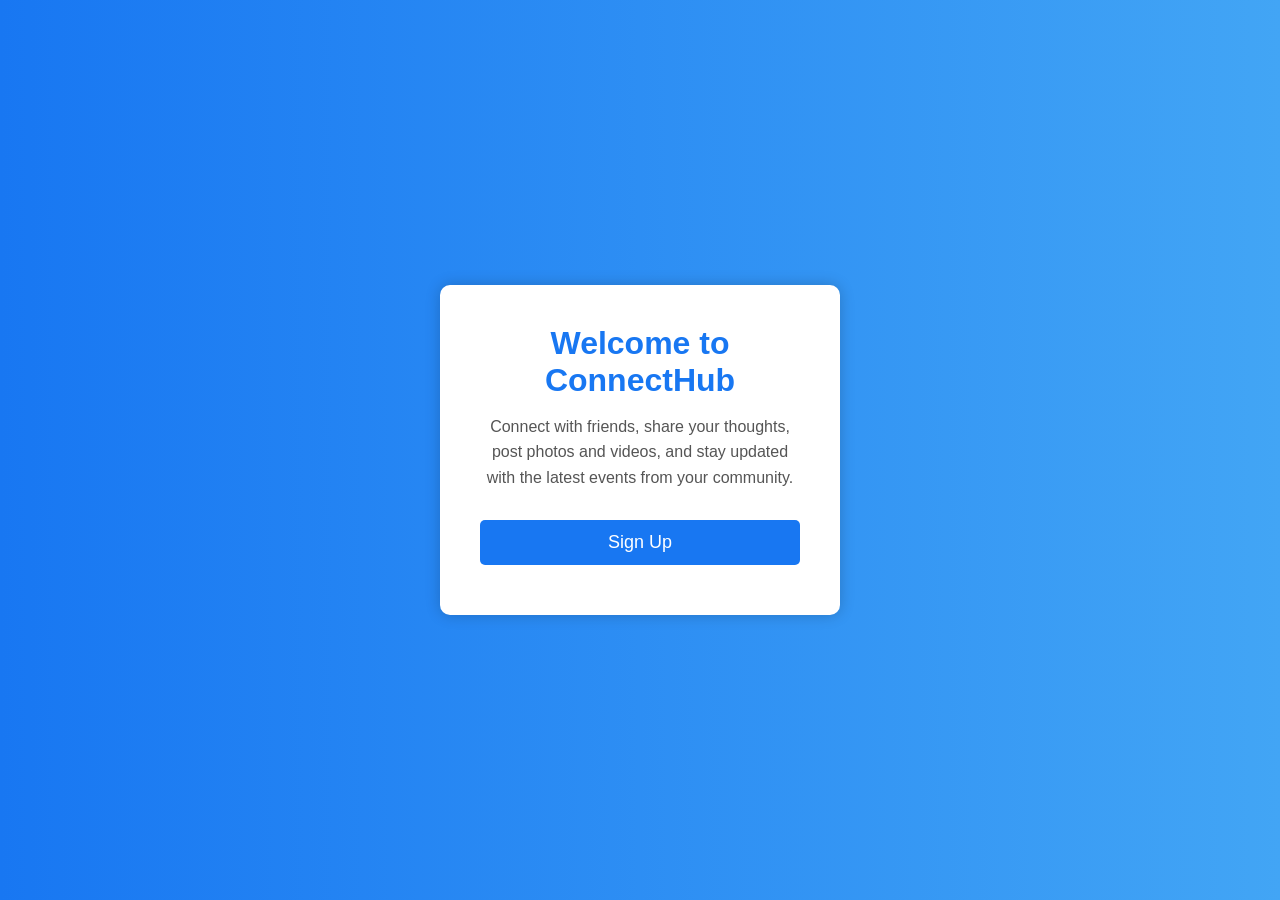
<file: index.html>
<!DOCTYPE html>
<html lang="en">
<head>
    <meta charset="UTF-8">
    <meta name="viewport" content="width=device-width, initial-scale=1.0">
    <title>ConnectHub</title>

    <style>
        *{
            margin:0;
            padding:0;
            box-sizing:border-box;
            font-family:Arial, sans-serif;
        }

        body{
            background: linear-gradient(to right, #1877f2, #42a5f5);
            display:flex;
            justify-content:center;
            align-items:center;
            height:100vh;
        }

        .container{
            background:#fff;
            padding:40px;
            border-radius:10px;
            text-align:center;
            width:400px;
            box-shadow:0 0 15px rgba(0,0,0,0.2);
        }

        h1{
            color:#1877f2;
            margin-bottom:15px;
        }

        p{
            color:#555;
            margin-bottom:30px;
            line-height:1.6;
        }

        .btn{
            display:block;
            width:100%;
            padding:12px;
            margin:10px 0;
            text-decoration:none;
            background:#1877f2;
            color:white;
            border-radius:5px;
            font-size:18px;
        }

        .btn:hover{
            background:#145dbf;
        }
    </style>
</head>
<body>

    <div class="container">
        <h1>Welcome to ConnectHub</h1>

        <p>
            Connect with friends, share your thoughts,
            post photos and videos, and stay updated
            with the latest events from your community.
        </p>

       

        <a href="sign-up1.html" class="btn">Sign Up</a>
    </div>

</body>
</html>
</file>
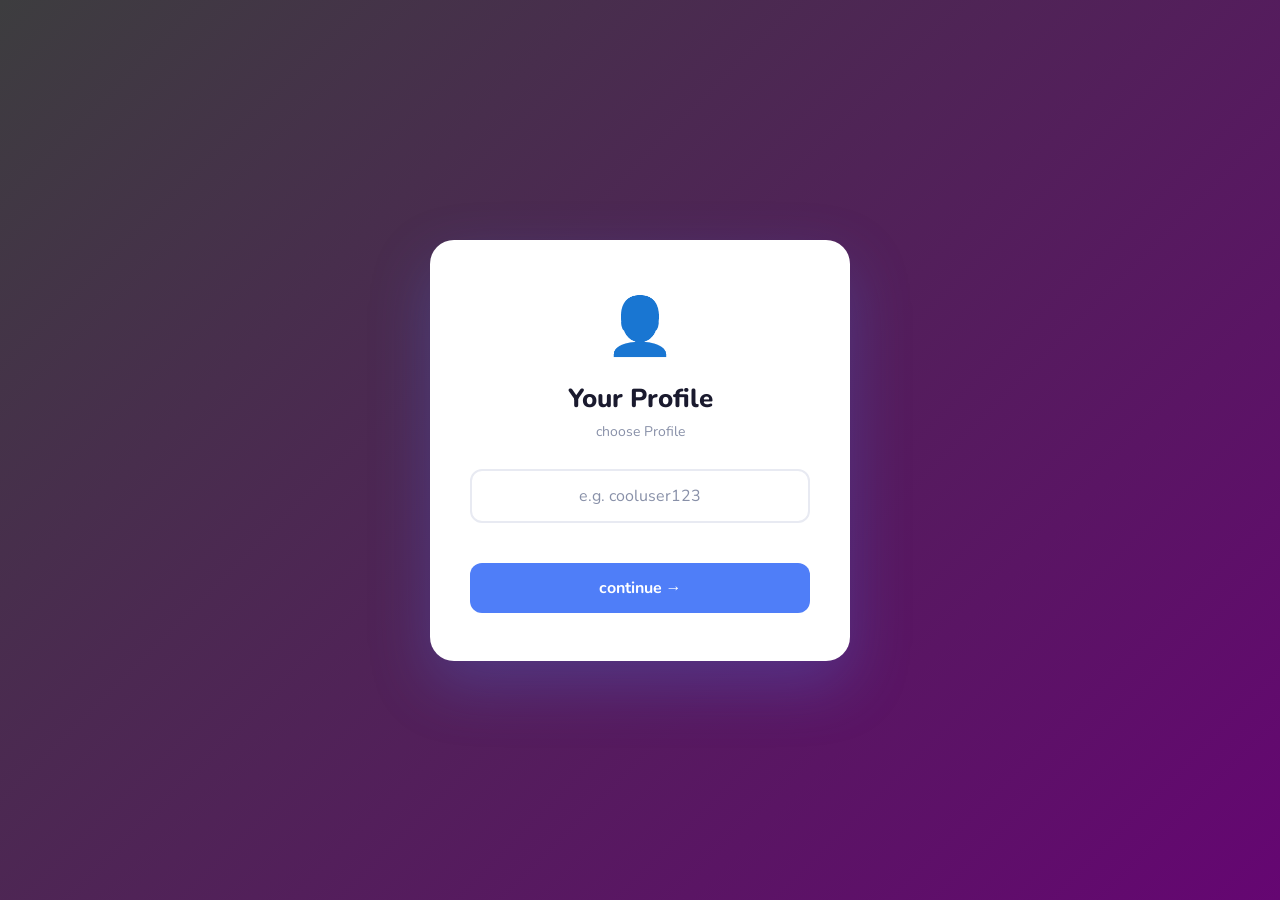
<file: profile.html>
<!DOCTYPE html>
<html lang="en">
<head>
<meta charset="UTF-8"/>
<meta name="viewport" content="width=device-width, initial-scale=1.0"/>
<title>My Profile</title>
<link rel="preconnect" href="https://fonts.googleapis.com">
<link href="https://fonts.googleapis.com/css2?family=Nunito:wght@400;600;700;800&display=swap" rel="stylesheet">
<style>
  *, *::before, *::after { box-sizing: border-box; margin: 0; padding: 0; }

  :root {
    --bg:       #3e3f42;
    --card:     #ffffff;
    --blue:     #4f7ef8;
    --blue2:    #ff75ff;
    --red:      #ad11a0;
    --border:   #e8eaf2;
    --text:     #1a1a2e;
    --muted:    #8890a8;
    --green:    #34c97e;
    --font:     'Nunito', sans-serif;
  }

  body {
    font-family: var(--font);
    background: var(--bg);
    color: var(--text);
    min-height: 100vh;
  }

 
  #setup-screen {
    min-height: 100vh;
    display: flex;
    align-items: center;
    justify-content: center;
    padding: 24px;
    background: linear-gradient(135deg, #3d3d3f 0%, #650672 100%);
  }

  .setup-card {
    background: var(--card);
    border-radius: 24px;
    padding: 48px 40px;
    width: 100%;
    max-width: 420px;
    text-align: center;
    box-shadow: 0 24px 60px rgba(79,126,248,.25);
    animation: popIn .5s cubic-bezier(.16,1,.3,1) both;
  }

  @keyframes popIn {
    from { opacity: 0; transform: scale(.88) translateY(20px); }
    to   { opacity: 1; transform: none; }
  }

  .setup-emoji { font-size: 56px; margin-bottom: 16px; }

  .setup-card h1 {
    font-size: 26px;
    font-weight: 800;
    margin-bottom: 6px;
  }

  .setup-card p {
    color: var(--muted);
    font-size: 14px;
    margin-bottom: 28px;
  }

  .setup-card input {
    width: 100%;
    padding: 14px 18px;
    border: 2px solid var(--border);
    border-radius: 12px;
    font-family: var(--font);
    font-size: 16px;
    font-weight: 600;
    color: var(--text);
    outline: none;
    transition: border-color .2s;
    margin-bottom: 14px;
    text-align: center;
  }

  .setup-card input:focus { border-color: var(--blue); }

  .setup-card input::placeholder { color: var(--muted); font-weight: 400; }

  .btn-start {
    width: 100%;
    padding: 14px;
    background: var(--blue);
    color: #fff;
    border: none;
    border-radius: 12px;
    font-family: var(--font);
    font-size: 16px;
    font-weight: 700;
    cursor: pointer;
    transition: background .2s, transform .15s;
  }
  .btn-start:hover  { background: var(--blue2); transform: translateY(-2px); }
  .btn-start:active { transform: scale(.97); }

  .setup-err {
    color: var(--red);
    font-size: 13px;
    margin-top: 8px;
    min-height: 18px;
  }

  
  #profile-screen { display: none; }

 
  .topbar {
    background: var(--card);
    border-bottom: 1px solid var(--border);
    padding: 0 24px;
    height: 56px;
    display: flex;
    align-items: center;
    justify-content: space-between;
    position: sticky;
    top: 0;
    z-index: 10;
    box-shadow: 0 1px 8px rgba(0,0,0,.05);
  }

  .topbar-logo {
    font-size: 20px;
    font-weight: 800;
    color: var(--blue);
    letter-spacing: -.5px;
  }

  .topbar-user {
    display: flex;
    align-items: center;
    gap: 10px;
    font-size: 14px;
    font-weight: 700;
  }

  .topbar-avatar {
    width: 34px; height: 34px;
    border-radius: 50%;
    background: linear-gradient(135deg, var(--blue), #a78bfa);
    color: #fff;
    display: flex; align-items: center; justify-content: center;
    font-size: 13px;
    font-weight: 800;
  }

  .btn-logout {
    padding: 6px 14px;
    border: 1.5px solid var(--border);
    border-radius: 8px;
    background: transparent;
    font-family: var(--font);
    font-size: 12px;
    font-weight: 700;
    color: var(--muted);
    cursor: pointer;
    transition: border-color .2s, color .2s;
  }
  .btn-logout:hover { border-color: var(--red); color: var(--red); }

  
  .layout {
    max-width: 640px;
    margin: 0 auto;
    padding: 28px 16px 80px;
  }

  
  .profile-card {
    background: var(--card);
    border-radius: 20px;
    border: 1px solid var(--border);
    overflow: hidden;
    margin-bottom: 20px;
    animation: fadeUp .5s ease both;
  }

  @keyframes fadeUp {
    from { opacity: 0; transform: translateY(16px); }
    to   { opacity: 1; transform: none; }
  }

  .profile-banner {
    height: 90px;
    background: linear-gradient(135deg, #4f7ef8, #a78bfa, #f472b6);
  }

  .profile-body {
    padding: 0 20px 20px;
  }

  .profile-avatar-wrap {
    margin-top: -36px;
    margin-bottom: 10px;
  }

  .profile-avatar {
    width: 72px; height: 72px;
    border-radius: 50%;
    background: linear-gradient(135deg, var(--blue), #a78bfa);
    border: 4px solid var(--card);
    display: flex; align-items: center; justify-content: center;
    font-size: 28px;
    font-weight: 800;
    color: #fff;
  }

  .profile-name {
    font-size: 22px;
    font-weight: 800;
    margin-bottom: 2px;
  }

  .profile-handle {
    font-size: 13px;
    color: var(--muted);
    margin-bottom: 14px;
  }

  .profile-stats {
    display: flex;
    gap: 20px;
  }

  .stat {
    text-align: center;
  }

  .stat-num {
    font-size: 20px;
    font-weight: 800;
    color: var(--blue);
    line-height: 1;
  }

  .stat-label {
    font-size: 11px;
    color: var(--muted);
    text-transform: uppercase;
    letter-spacing: .06em;
    margin-top: 2px;
  }


  .composer {
    background: var(--card);
    border-radius: 20px;
    border: 1px solid var(--border);
    padding: 18px;
    margin-bottom: 20px;
    animation: fadeUp .5s .08s ease both;
    opacity: 0;
    animation-fill-mode: forwards;
  }

  .composer-top {
    display: flex;
    gap: 12px;
    margin-bottom: 12px;
  }

  .composer-avatar {
    width: 40px; height: 40px;
    border-radius: 50%;
    background: linear-gradient(135deg, var(--blue), #a78bfa);
    display: flex; align-items: center; justify-content: center;
    color: #fff;
    font-size: 14px;
    font-weight: 800;
    flex-shrink: 0;
  }

  .composer textarea {
    flex: 1;
    border: none;
    outline: none;
    resize: none;
    font-family: var(--font);
    font-size: 15px;
    color: var(--text);
    background: transparent;
    min-height: 72px;
    line-height: 1.6;
  }

  .composer textarea::placeholder { color: var(--muted); }

  .composer-footer {
    display: flex;
    align-items: center;
    justify-content: space-between;
    border-top: 1px solid var(--border);
    padding-top: 12px;
  }

  .char-count {
    font-size: 12px;
    color: var(--muted);
  }

  .char-count.warn { color: var(--red); }

  .btn-post {
    padding: 9px 22px;
    background: var(--grey);
    color: purple;
    border: none;
    border-radius: 10px;
    font-family: var(--font);
    font-size: 14px;
    font-weight: 700;
    cursor: pointer;
    transition: background .2s, transform .15s;
  }
  .btn-post:hover   { background: var(--blue2); transform: translateY(-1px); }
  .btn-post:active  { transform: scale(.97); }
  .btn-post:disabled { opacity: .45; cursor: not-allowed; transform: none; }

  
  .feed-label {
    font-size: 12px;
    font-weight: 700;
    letter-spacing: .1em;
    text-transform: uppercase;
    color: var(--muted);
    margin-bottom: 12px;
    padding-left: 4px;
  }

  .empty-state {
    text-align: center;
    padding: 48px 20px;
    color: var(--muted);
    background: var(--card);
    border-radius: 20px;
    border: 1px dashed var(--border);
    animation: fadeUp .4s ease both;
  }

  .empty-state .emoji { font-size: 40px; margin-bottom: 10px; }
  .empty-state p { font-size: 14px; }

 
  .post-card {
    background: var(--card);
    border: 1px solid var(--border);
    border-radius: 20px;
    padding: 18px;
    margin-bottom: 14px;
    animation: slideIn .35s cubic-bezier(.16,1,.3,1) both;
  }

  @keyframes slideIn {
    from { opacity: 0; transform: translateY(-12px) scale(.98); }
    to   { opacity: 1; transform: none; }
  }

  .post-header {
    display: flex;
    align-items: center;
    gap: 10px;
    margin-bottom: 12px;
  }

  .post-avatar {
    width: 38px; height: 38px;
    border-radius: 50%;
    background: linear-gradient(135deg, var(--blue), #a78bfa);
    display: flex; align-items: center; justify-content: center;
    color: #fff;
    font-size: 13px;
    font-weight: 800;
    flex-shrink: 0;
  }

  .post-meta { flex: 1; }
  .post-username { font-size: 14px; font-weight: 800; }
  .post-time { font-size: 12px; color: var(--muted); }

  .post-menu { position: relative; }

  .menu-btn {
    width: 32px; height: 32px;
    border-radius: 8px;
    border: none;
    background: transparent;
    cursor: pointer;
    font-size: 18px;
    color: var(--muted);
    display: flex; align-items: center; justify-content: center;
    transition: background .15s;
  }
  .menu-btn:hover { background: var(--bg); color: var(--text); }

  .dropdown {
    position: absolute;
    top: 36px; right: 0;
    background: var(--card);
    border: 1px solid var(--border);
    border-radius: 10px;
    box-shadow: 0 8px 24px gray;
    overflow: hidden;
    z-index: 20;
    display: none;
    min-width: 130px;
    animation: popIn .2s ease;
  }
  .dropdown.open { display: block; }

  .drop-item {
    padding: 10px 14px;
    font-size: 13px;
    font-weight: 600;
    cursor: pointer;
    display: flex;
    align-items: center;
    gap: 8px;
    transition: background .15s;
  }
  .drop-item:hover { background: var(--bg); }
  .drop-item.danger { color: var(--red); }
  .drop-item.danger:hover { background: rgb(59, 11, 59); }

  .post-body {
    font-size: 15px;
    line-height: 1.65;
    margin-bottom: 14px;
    white-space: pre-wrap;
    word-break: break-word;
  }

 
  .edit-area {
    width: 100%;
    border: 2px solid var(--blue);
    border-radius: 10px;
    padding: 10px 12px;
    font-family: var(--font);
    font-size: 15px;
    line-height: 1.65;
    color: var(--text);
    resize: none;
    outline: none;
    margin-bottom: 10px;
    min-height: 80px;
  }

  .edit-actions { display: flex; gap: 8px; }

  .btn-save {
    padding: 7px 16px;
    background: var(--green);
    color: #fff;
    border: none;
    border-radius: 8px;
    font-family: var(--font);
    font-size: 13px;
    font-weight: 700;
    cursor: pointer;
    transition: opacity .2s;
  }
  .btn-save:hover { opacity: .85; }

  .btn-cancel {
    padding: 7px 16px;
    background: var(--bg);
    color: var(--muted);
    border: 1px solid var(--border);
    border-radius: 8px;
    font-family: var(--font);
    font-size: 13px;
    font-weight: 700;
    cursor: pointer;
  }

  /* Post footer */
  .post-footer {
    display: flex;
    align-items: center;
    gap: 6px;
    border-top: 1px solid var(--border);
    padding-top: 12px;
  }

  .like-btn {
    display: flex;
    align-items: center;
    gap: 5px;
    padding: 6px 12px;
    border-radius: 8px;
    border: none;
    background: transparent;
    font-family: var(--font);
    font-size: 13px;
    font-weight: 700;
    color: var(--muted);
    cursor: pointer;
    transition: background .15s, color .15s, transform .15s;
  }
  .like-btn:hover { background: var(--bg); color: var(--red); }
  .like-btn.liked { color: var(--red); }
  .like-btn.liked:hover { background: #fff0f0; }

  .like-btn .heart { transition: transform .2s; }
  .like-btn.liked .heart { animation: heartPop .3s ease; }

  @keyframes heartPop {
    0%   { transform: scale(1); }
    50%  { transform: scale(1.4); }
    100% { transform: scale(1); }
  }
</style>
</head>

<body>


<div id="setup-screen">
  <div class="setup-card">
    <div class="setup-emoji">👤</div>
    <h1> Your Profile</h1>
    <p>choose Profile</p>
    <input type="text" id="username-input" placeholder="e.g. cooluser123" maxlength="24" autocomplete="off" />
    <div class="setup-err" id="setup-err"></div>
    <button class="btn-start" onclick="createProfile()">continue →</button>
  </div>
</div>


<div id="profile-screen">

  <nav class="topbar">
    <div class="topbar-logo">MyProfile</div>
    <div class="topbar-user">
      <div class="topbar-avatar" id="topbar-avatar"></div>
      <span id="topbar-name"></span>
      <button class="btn-logout" onclick="logout()">Log out</button>
    </div>
  </nav>

  <div class="layout">

    
    <div class="profile-card">
      <div class="profile-banner"></div>
      <div class="profile-body">
        <div class="profile-avatar-wrap">
          <div class="profile-avatar" id="profile-avatar"></div>
        </div>
        <div class="profile-name" id="profile-name"></div>
        <div class="profile-handle" id="profile-handle"></div>
        <div class="profile-stats">
          <div class="stat">
            <div class="stat-num" id="stat-posts">0</div>
            <div class="stat-label">Posts</div>
          </div>
          <div class="stat">
            <div class="stat-num" id="stat-likes">0</div>
            <div class="stat-label">Likes</div>
          </div>
        </div>
      </div>
    </div>

    <div class="composer">
      <div class="composer-top">
        <div class="composer-avatar" id="composer-avatar"></div>
        <textarea id="post-input" placeholder="What's on your mind?" maxlength="280"></textarea>
      </div>
      <div class="composer-footer">
        <span class="char-count" id="char-count">280 left</span>
        <button class="btn-post" id="post-btn" onclick="submitPost()" disabled>Post</button>
      </div>
    </div>

    <!-- Feed -->
    <div class="feed-label">Your Posts</div>
    <div id="feed">
      <div class="empty-state" id="empty-state">
        <div class="emoji">✏️</div>
        <p>No posts yet — say something!</p>
      </div>
    </div>

  </div>
</div>
<script src="script.js"></script>
<script>
  let username = '';
  let posts    = [];
  let nextId   = 1;

 
  function initials(name) {
    return name.slice(0,2).toUpperCase();
  }

  function timeAgo(ts) {
    const s = Math.floor((Date.now() - ts) / 1000);
    if (s < 60)   return 'just now';
    if (s < 3600) return Math.floor(s/60) + 'm ago';
    if (s < 86400) return Math.floor(s/3600) + 'h ago';
    return Math.floor(s/86400) + 'd ago';
  }

  function updateStats() {
    document.getElementById('stat-posts').textContent = posts.length;
    const totalLikes = posts.reduce((a,p) => a + p.likes, 0);
    document.getElementById('stat-likes').textContent = totalLikes;
  }


  document.getElementById('username-input').addEventListener('keydown', e => {
    if (e.key === 'Enter') createProfile();
  });

  function createProfile() {
    const raw = document.getElementById('username-input').value.trim();
    const err = document.getElementById('setup-err');

    if (!raw) { err.textContent = 'Please enter a username.'; return; }
    if (raw.length < 3) { err.textContent = 'Username must be at least 3 characters.'; return; }
    if (!/^[a-zA-Z0-9_.]+$/.test(raw)) { err.textContent = 'Letters, numbers, _ and . only.'; return; }

    err.textContent = '';
    username = raw;

  
    const ini = initials(username);
    document.getElementById('profile-avatar').textContent   = ini;
    document.getElementById('topbar-avatar').textContent    = ini;
    document.getElementById('composer-avatar').textContent  = ini;
    document.getElementById('profile-name').textContent     = username;
    document.getElementById('profile-handle').textContent   = '@' + username.toLowerCase();
    document.getElementById('topbar-name').textContent      = username;

    document.getElementById('setup-screen').style.display   = 'none';
    document.getElementById('profile-screen').style.display = 'block';
  }

  /* ── Composer ── */
  const postInput = document.getElementById('post-input');
  const charCount = document.getElementById('char-count');
  const postBtn   = document.getElementById('post-btn');

  postInput.addEventListener('input', () => {
    const left = 280 - postInput.value.length;
    charCount.textContent = left + ' left';
    charCount.classList.toggle('warn', left < 30);
    postBtn.disabled = postInput.value.trim().length === 0;
  });

  function submitPost() {
    const text = postInput.value.trim();
    if (!text) return;

    const post = { id: nextId++, text, ts: Date.now(), likes: 0, liked: false };
    posts.unshift(post);

    postInput.value = '';
    charCount.textContent = '280 left';
    charCount.classList.remove('warn');
    postBtn.disabled = true;

    renderFeed();
    updateStats();
  }

  
  function renderFeed() {
    const feed = document.getElementById('feed');
    const empty = document.getElementById('empty-state');

    if (posts.length === 0) {
      empty.style.display = 'block';
 
      feed.querySelectorAll('.post-card').forEach(el => el.remove());
      return;
    }

    empty.style.display = 'none';

    feed.querySelectorAll('.post-card').forEach(el => el.remove());

    posts.forEach(post => {
      const card = buildPostCard(post);
      feed.appendChild(card);
    });

    updateStats();
  }

  function buildPostCard(post) {
    const card = document.createElement('div');
    card.className = 'post-card';
    card.dataset.id = post.id;

    card.innerHTML = `
      <div class="post-header">
        <div class="post-avatar">${initials(username)}</div>
        <div class="post-meta">
          <div class="post-username">${username}</div>
          <div class="post-time" data-ts="${post.ts}">${timeAgo(post.ts)}</div>
        </div>
        <div class="post-menu">
          <button class="menu-btn" onclick="toggleMenu(${post.id})">⋯</button>
          <div class="dropdown" id="menu-${post.id}">
            <div class="drop-item" onclick="editPost(${post.id})">✏️ Edit</div>
            <div class="drop-item danger" onclick="deletePost(${post.id})">🗑 Delete</div>
          </div>
        </div>
      </div>
      <div class="post-body" id="body-${post.id}">${escHtml(post.text)}</div>
      <div class="post-footer">
        <button class="like-btn ${post.liked ? 'liked' : ''}" id="like-${post.id}" onclick="toggleLike(${post.id})">
          <span class="heart">${post.liked ? '❤️' : '🤍'}</span>
          <span>${post.likes} ${post.likes === 1 ? 'Like' : 'Likes'}</span>
        </button>
      </div>
    `;

    return card;
  }

  function escHtml(str) {
    return str.replace(/&/g,'&amp;').replace(/</g,'&lt;').replace(/>/g,'&gt;');
  }


  function toggleMenu(id) {
    const menu = document.getElementById('menu-' + id);
    const isOpen = menu.classList.contains('open');
    // close all
    document.querySelectorAll('.dropdown.open').forEach(m => m.classList.remove('open'));
    if (!isOpen) menu.classList.add('open');
  }

  document.addEventListener('click', e => {
    if (!e.target.closest('.post-menu')) {
      document.querySelectorAll('.dropdown.open').forEach(m => m.classList.remove('open'));
    }
  });

  
  function deletePost(id) {
    posts = posts.filter(p => p.id !== id);
    renderFeed();
  }

  /* ── Edit ── */
  function editPost(id) {
    document.querySelectorAll('.dropdown.open').forEach(m => m.classList.remove('open'));

    const post = posts.find(p => p.id === id);
    if (!post) return;

    const bodyEl = document.getElementById('body-' + id);

    bodyEl.innerHTML = `
      <textarea class="edit-area" id="edit-${id}">${escHtml(post.text)}</textarea>
      <div class="edit-actions">
        <button class="btn-save" onclick="saveEdit(${id})">Save</button>
        <button class="btn-cancel" onclick="cancelEdit(${id})">Cancel</button>
      </div>
    `;

    const ta = document.getElementById('edit-' + id);
    ta.focus();
    ta.selectionStart = ta.selectionEnd = ta.value.length;
  }

  function saveEdit(id) {
    const ta = document.getElementById('edit-' + id);
    const newText = ta.value.trim();
    if (!newText) return;

    const post = posts.find(p => p.id === id);
    post.text = newText;
    renderFeed();
  }

  function cancelEdit(id) {
    const post = posts.find(p => p.id === id);
    document.getElementById('body-' + id).innerHTML = escHtml(post.text);
  }

  /* ── Like ── */
  function toggleLike(id) {
    const post = posts.find(p => p.id === id);
    if (!post) return;

    post.liked = !post.liked;
    post.likes += post.liked ? 1 : -1;

    const btn = document.getElementById('like-' + id);
    btn.classList.toggle('liked', post.liked);
    btn.innerHTML = `
      <span class="heart">${post.liked ? '❤️' : '🤍'}</span>
      <span>${post.likes} ${post.likes === 1 ? 'Like' : 'Likes'}</span>
    `;
  
    btn.classList.remove('liked');
    void btn.offsetWidth;
    if (post.liked) btn.classList.add('liked');

    updateStats();
  }

  
  function logout() {
    username = '';
    posts    = [];
    nextId   = 1;
    document.getElementById('username-input').value = '';
    document.getElementById('setup-screen').style.display   = 'flex';
    document.getElementById('profile-screen').style.display = 'none';
    document.getElementById('feed').querySelectorAll('.post-card').forEach(el => el.remove());
    document.getElementById('empty-state').style.display = 'block';
    updateStats();
  }

  /* ── Live timestamp refresh ── */
  setInterval(() => {
    document.querySelectorAll('.post-time[data-ts]').forEach(el => {
      el.textContent = timeAgo(+el.dataset.ts);
    });
  }, 30000);
</script>
</body>
</html>
</file>
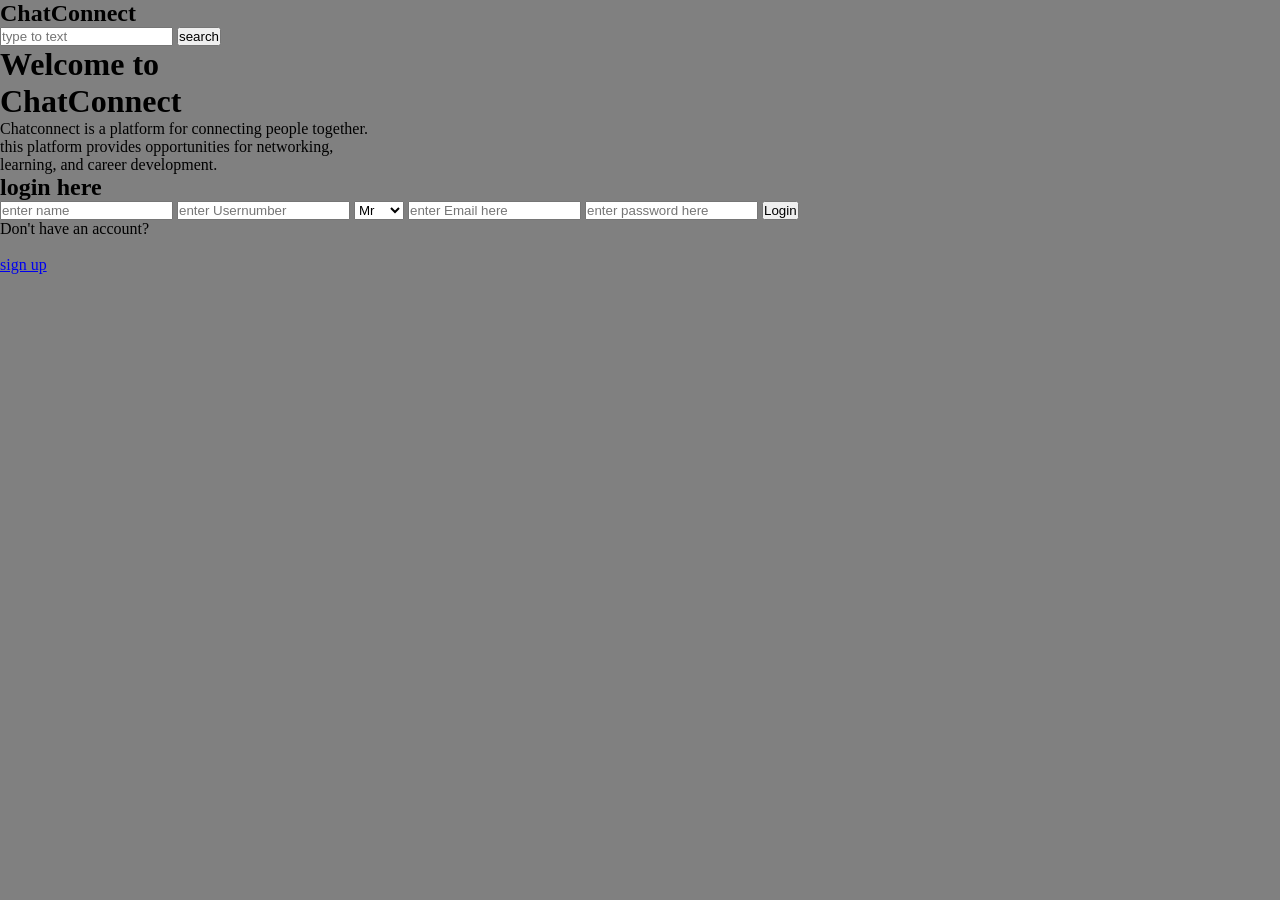
<file: sign-up1.html>
<!DOCTYPE html>
<html lang="en">
    <head>
    <title>ChatConnect00</title>
    <link rel="stylesheet" href="chatconnect3.css">
    <script src="https://cdnjs.cloudflare.com/ajax/libs/jquery/3.7.1/jquery.min.js"></script>
    </head>

    <body>
        <div class="main">
            <div class="navbar">
                <div class="icon"></div>
               <h2 class="logo">ChatConnect</h2>
            </div>
            <div class="menu">
                
            </div>
            <div class="search">
                <input class="srch" type="search"  name=" " placeholder="type to text">
                <a href="#"> <button class="btn">search</button></a>
            </div>
            <div class="content">
                <h1>Welcome to <br><span>ChatConnect</span><br></h1>
               <p class="par"> Chatconnect is a platform for connecting people together.<br> this platform provides opportunities for networking,<br>learning, and career development.
           </p>
            </div>

            <div class="form">
            <h2>login here</h2>
            <input type="Name" name="name" placeholder="enter name">
            <input type="UserNumber" name="user number" placeholder="enter Usernumber">
            <select name="Title">
                <option value="Mr">Mr</option>
                <option value="Mrs">Mrs</option>
                <option value="Miss">Miss</option>
                <option value="Dr">Dr</option>
               
            </select>
            <input type="email" name="email" placeholder="enter Email here">
            <input type="password" name=" " placeholder="enter password here">
            <button class="btnn" id="loginBtn" onclick="window.location.href='profile.html'">
    Login
</button>

            <p class="link">Don't have an account?</p><br>
            <a href="#"> sign up</a>
           
            </div>
        </div>

    <script>
        $(document).ready(function () {
            $('#loginBtn').on('click', function (e) {
                e.preventDefault();

                var name     = $('input[name="name"]').val().trim();
                var studNum  = $('input[name="student number"]').val().trim();
                var campus   = $('select[name="Campus/DL"]').val().trim();
                var email    = $('input[name="email"]').val().trim();
                var password = $('input[name=" "]').val().trim();

                if (!name || !studNum || !campus || !email || !password) {
                    alert('Please fill in all fields before logging in.');
                    return;
                }

                window.location.href = 'profile.html';
            });
        });
    </script>
    </body>

    
</html>
</file>
<file: chatconnect3.css>
*{
    margin: 0;
    padding: 0;
    box-sizing:border-box;
    
}
body{
    background: gray;
}


nav{
    display: flex;
    align-items: center;
    justify-content: space-around;
    background: rgb(50, 4, 110);
    padding: 5px 5%;
    position: sticky;
    top: 0;
    z-index: 100;
}
.logo{
    width: 50px;
    margin-right: 45px;
}

nav-left, .nav-right{
    display: flex;
    align-items: center;
}
nav-left ul li{
    display: inline-block;
    list-style: none;
}
nav-left ul li img{
    width: 28px;
    margin: 0 15px;
}

.nav-user-icon img{
    width: 40px;
    border-radius: 50%;
    cursor: pointer;
}

.nav-user-icon{
    margin-left: 30px;
}

.search-box{
    background: white;
    width:350px;
    border-radius: 20px;
    display: flex;
    align-items: center;
    padding: 0 15px;
}

.search-box img{
    width: 20px;
}

.search-box input{
    border: 0;
    background: transparent;
    width: 100%;
    padding: 10px;
    outline: none;
}

.online{
    position: relative;
}

.online::after{
    content: '';
    width: 10px;
    height: 10px;
    background: green;
    border-radius: 50%;
    top: 0;
    right: 0;
    border: 2px solid white;
}

.container{
    display: flex;
    justify-content: space-between;
    padding: 13px 5%;
    position: center;
}

.left-sidebar{
    flex-basis: 25%;
    position: sticky;
    top: 70px;
    align-self: flex-start;
    background:white;
    border-radius: 8px;
    padding: 20px;
    color: black;
    
}

.right-sidebar{
    flex-basis: 25%;
    position: sticky;
    top: 70px;
    align-self: flex-start;
    background: white;
    padding: 20px;
    border-radius: 8px;
    color: black;
    width:auto;
}

.main-content{
    flex-basis: 47%;
    padding: 20px;
    position: center;
}

.imp-links a, .shortcuts-links a{
    text-decoration: none;
    display: flex;
    align-items: center;
    margin-bottom: 30px;
    color: black;
    width: fit-content;
    
}

.imp-links a img{
    width: 25px;
    margin-right: 15px;
}

.imp-links{
    border-bottom: 1px solid black;

}

.shortcuts-links a img{
    width: 40px;
    border-radius: 4px;
    margin-right: 15px;
}

.shortcuts-links p{
    color: black;
    margin: 15px 0;
    font-weight: 500;
}

.sidebar-title{
    display: flex;
    align-items: center;
    justify-content: space-between;
    margin-bottom: 18px;
}

.sidebar-title h3{
    font-weight: 600;
    font-size: 16px;

}
.sidebar-title a{
    text-decoration: none;
    color: white;
    font-size: 14px;
}

.event{
    display: flex;
    font-size: 14px;
    margin-bottom: 20px;
}

.left-event{
    border-radius: 10px;
    height: 65px;
    width: 65px;
    margin-right: 15px;
    padding-top: 10px;
    text-align: center;
    position: relative;
    overflow: hidden;
    box-shadow: 0 0 10px rgba(0,0,0,0.1);
}

.event p{
    font-size: 12px;
}

.event a { 
    font-size: 12px;
    text-decoration: none;
    color: rgb(248, 250, 250);
}

.left-event span{
    position: absolute;
    bottom: 0;
    left: 0;
    width: 100%;
    background:  rgb(48, 4, 59);
    color: white;
    font-size: 10px;
    padding: 4px 0;
   
}
.sidebar-ads{
    width: 100%;
    margin-bottom: 20px;
    border-radius: 8px;
}

.story-gallery{
     display: flex;
     justify-content: space-between;
     margin-bottom: 20px;
}
.story{
    flex-basis: 18%;
    padding-top: 32%;
    
    background-position: center;
    background-size: cover;
    border-radius: 10px;
    position: relative;
    overflow: hidden;
}

.story img{
    position: absolute;
    width: 25px;
    border-radius: 65%;
    top: 10px;
    left: 10px;
    border: 2px solid white;

}
.story p{
    position: absolute;
    bottom: 10px;
    width: 100%;
    text-align: center;
    color: white;
    font-size: 14px;
    font-weight: 500;
}
.story1{
    background-image: linear-gradient(transparent, rgba(77, 238, 250, 0.5)), url(images/status-1.png);
}
.story2{
    background-image: linear-gradient(transparent, rgba(77, 238, 250, 0.5)), url(images/status-2.png);
}
.story3{
    background-image: linear-gradient(transparent, rgba(77, 238, 250, 0.5)), url(images/status-4.png);
}
.story4{
    background-image: linear-gradient(transparent, rgba(77, 238, 250, 0.5)), url(images/status-3.png);
}
.story5{
    background-image: linear-gradient(transparent, rgba(77, 238, 250, 0.5)), url(images/status-5.png);
}

.story.story1 img{
    top: unset;
    left: 50%;
    bottom:40px;
    transform: translateX(-50%);
    width: 35px;
}

.write-post-container{
    width: 100%;
    background: white;
    border-radius: 8px;
    padding: 15px;
    columns: #626262;
}

.user-profile{
    display: flex;
    align-items: center;
    margin-bottom: 15px;
}
.user-profile img{
    width: 45px;
    border-radius: 50%;
    margin-right: 15px;
}

.user-profile p{
    margin-bottom: -5px;
    font-weight: 500;
    color: black;

}

.user-profile small{
    font-size: 12px;


}

.post-input-container{
    padding-left: 55px;
    padding-top: 20px;
}

.post-input-container textarea{
    width:100%;
    border:0;
    outline:0;
    border-bottom: 1px solid black;
    background: gray;
    resize: none;

}
.add-post-link{
    display:flex;
    margin-top: 10px;
}
.add-post-link a{
    text-decoration: none;
    display: flex;
    align-items: center;
    color: black;
    margin-right: 25px;
    font-size: 10px;
}

.add-post-link a img{
    width: 20px;
    margin-right: 15px;

}

.post-container{
    width: 100%;
    background: #626262;
    border-radius: 6px;
    padding: 20px;
    color: black;
    margin:20px;
}

.user-profile span{
    font-size: 13px;
    color: gray;

}

.post-text{
    color: #9a9a99;
    margin: 15px 0;
    font-size: 15px;
}

.post-text span{
    color: purple;
    font-weight: 500;
}

.post-text a{
    color: #1876f2;
    text-decoration: none;
}
.post-img{
    width: 100%;
    border-radius: 4px;
    margin-bottom: 5px;
}

.post-row{
    display:flex;
    align-items: center;
    justify-content: space-between;
}

.activity-icons div img{
    width: 18px;
    margin-right: 10px;

}
.activity-icons div{
    display: inline-flex;
    align-items: center;
    margin-right: 30px;
}

.footer{
    text-align: center;
    color: black;
    padding: 10px 0 20px;
    font-size: 13px;
}
</file>
